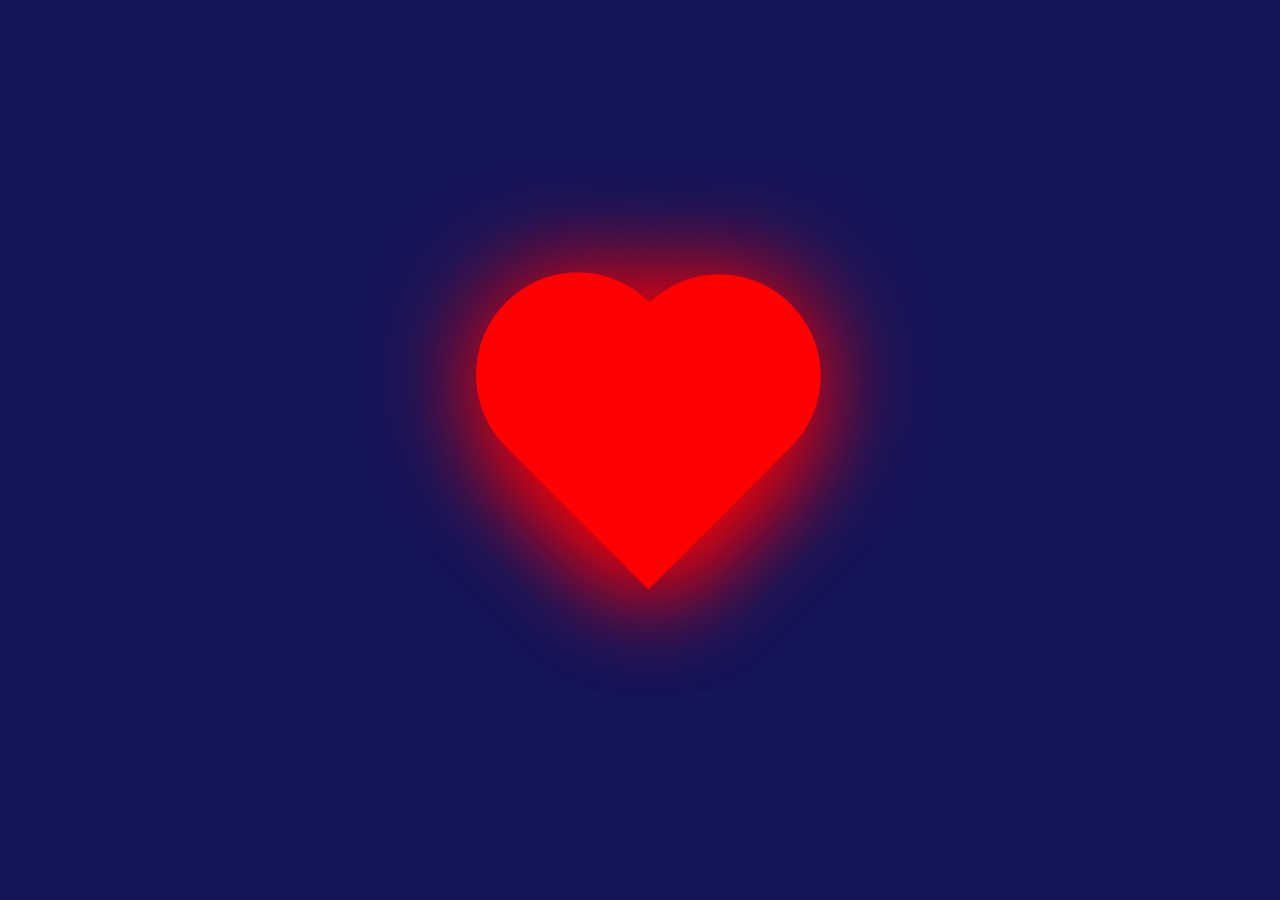
<file: index.html>
<!DOCTYPE html>
<html>
<head>
	<meta charset="utf-8">
	<meta name="viewport" content="width=device-width, initial-scale=1">
	<title>Submile text</title>
	<link rel="stylesheet" type="text/css" href="style.css">
</head>
<body>
	<div class="box"></div>
	<div class="box2"></div>
	<div class="box1"></div>

</body>
</html>
</file>
<file: style.css>
* {
	margin: 0;
	padding: 0;
	font-family: sans-serif;
}

body {
	background-color: rgba(21, 21, 89, 1);
}

.box {
	background-color: red;
	width: 200px;
	height: 300px;
	margin-top: 260px;
	margin-left: 40%;
	display: inline-flex;
	transform: rotate(-45deg);
	border-radius: 100px 100px 0 0;
	box-shadow: 0 0 100px 5px red;
	border: solid 1px red;
}

.box2 {
	background-color: red;
	width: 200px;
	height: 300px;
	margin-top: 50px;
	margin-left: -135px;
	display: inline-flex;
	transform: rotate(45deg);
	border-radius: 100px 100px 0 0;
	box-shadow: 0 0 100px 5px red;
	border: solid 1px red;
}

.box1 {
	background-color: red;
	width: 200px;
	height: 300px;
	margin-bottom: 20px;
	margin-top: -400px;
	margin-left: 40%;
	display: inline-flex;
	transform: rotate(-45deg);
	border-radius: 100px 100px 0 0;
	border: solid 1px red;
}
</file>
